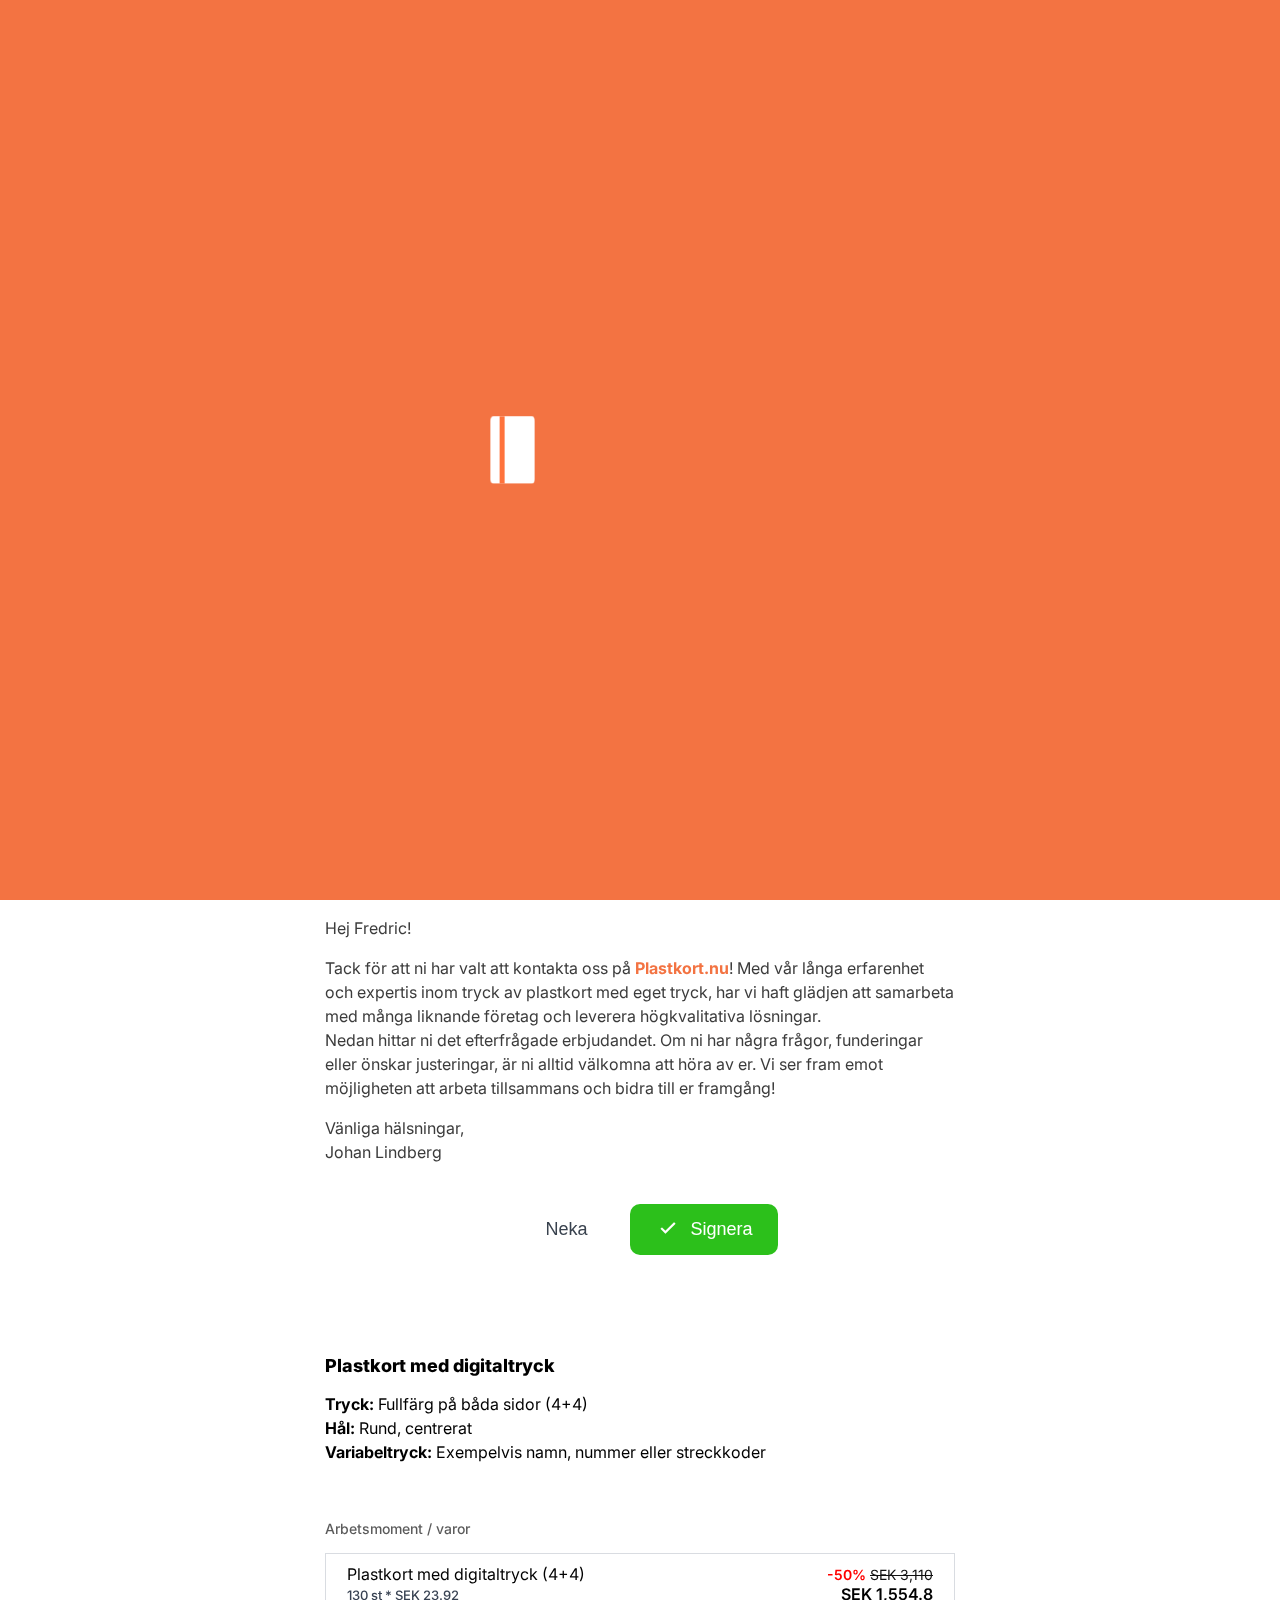
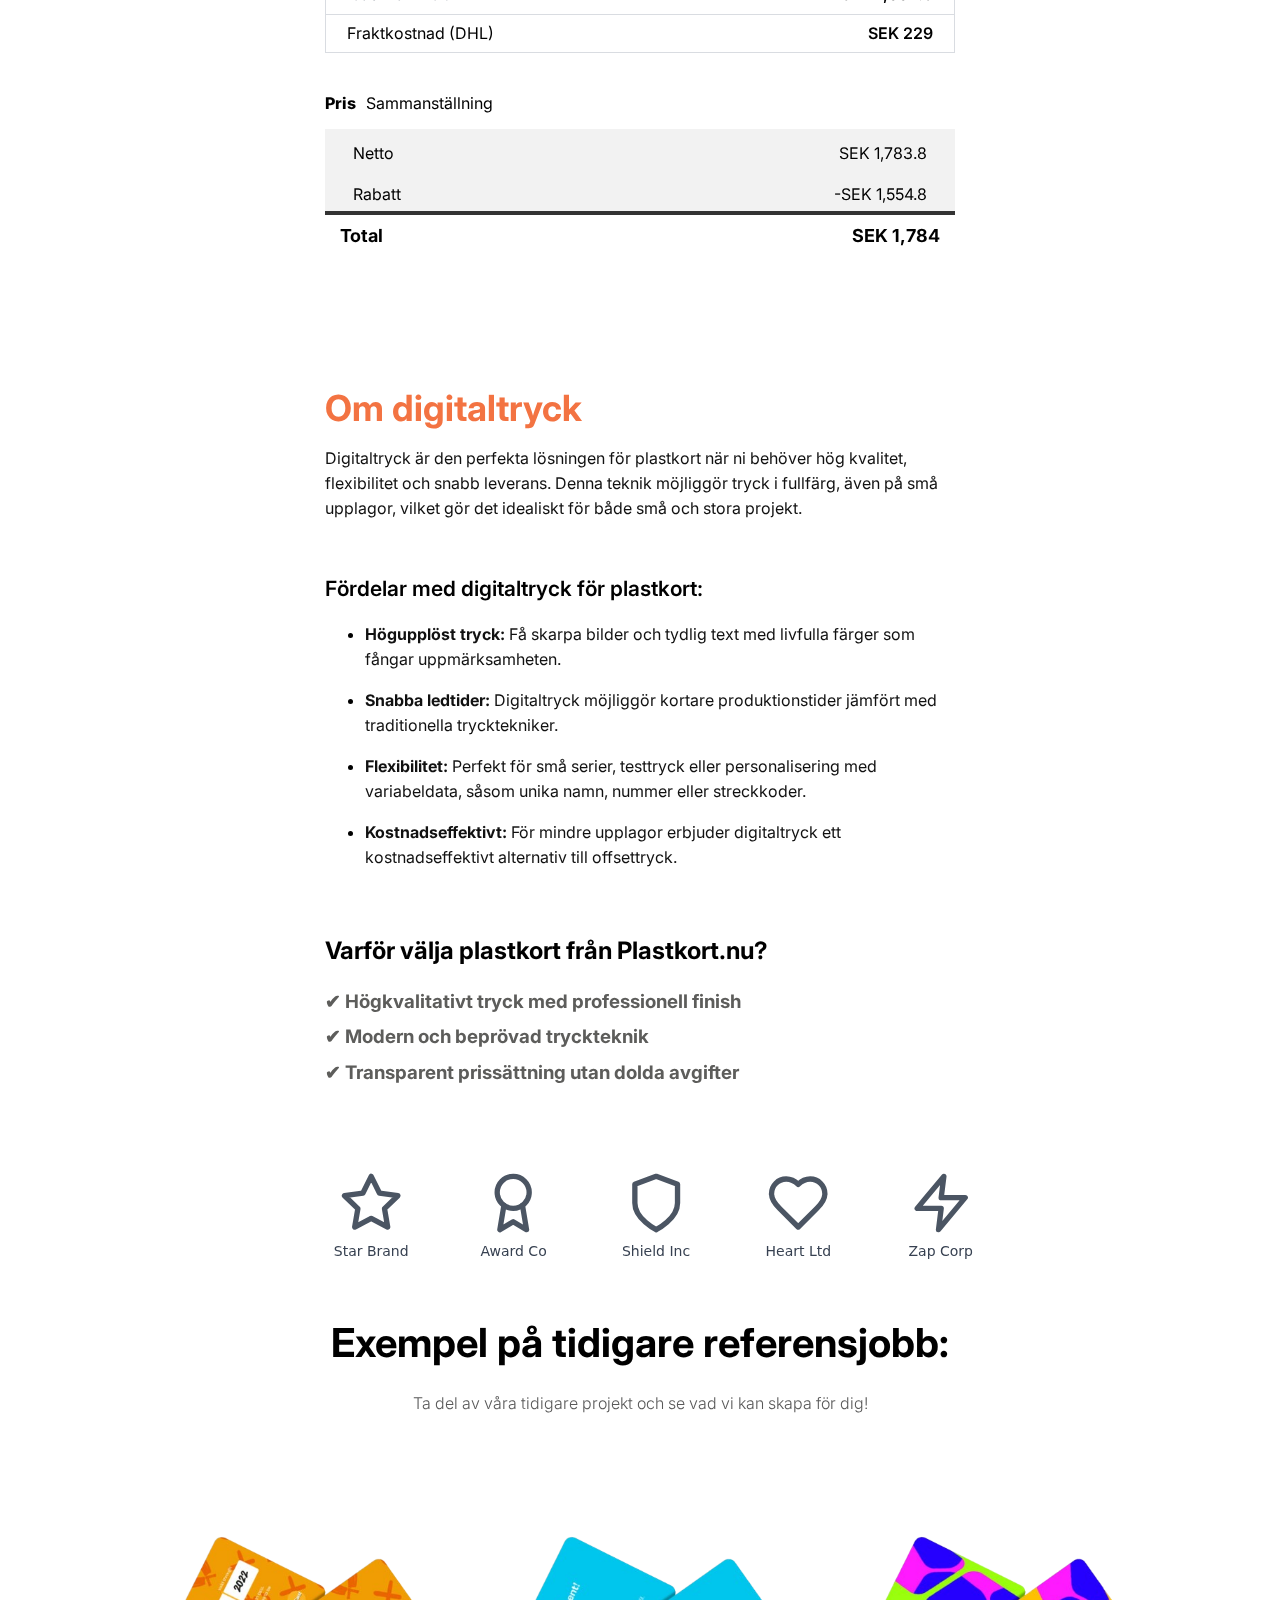
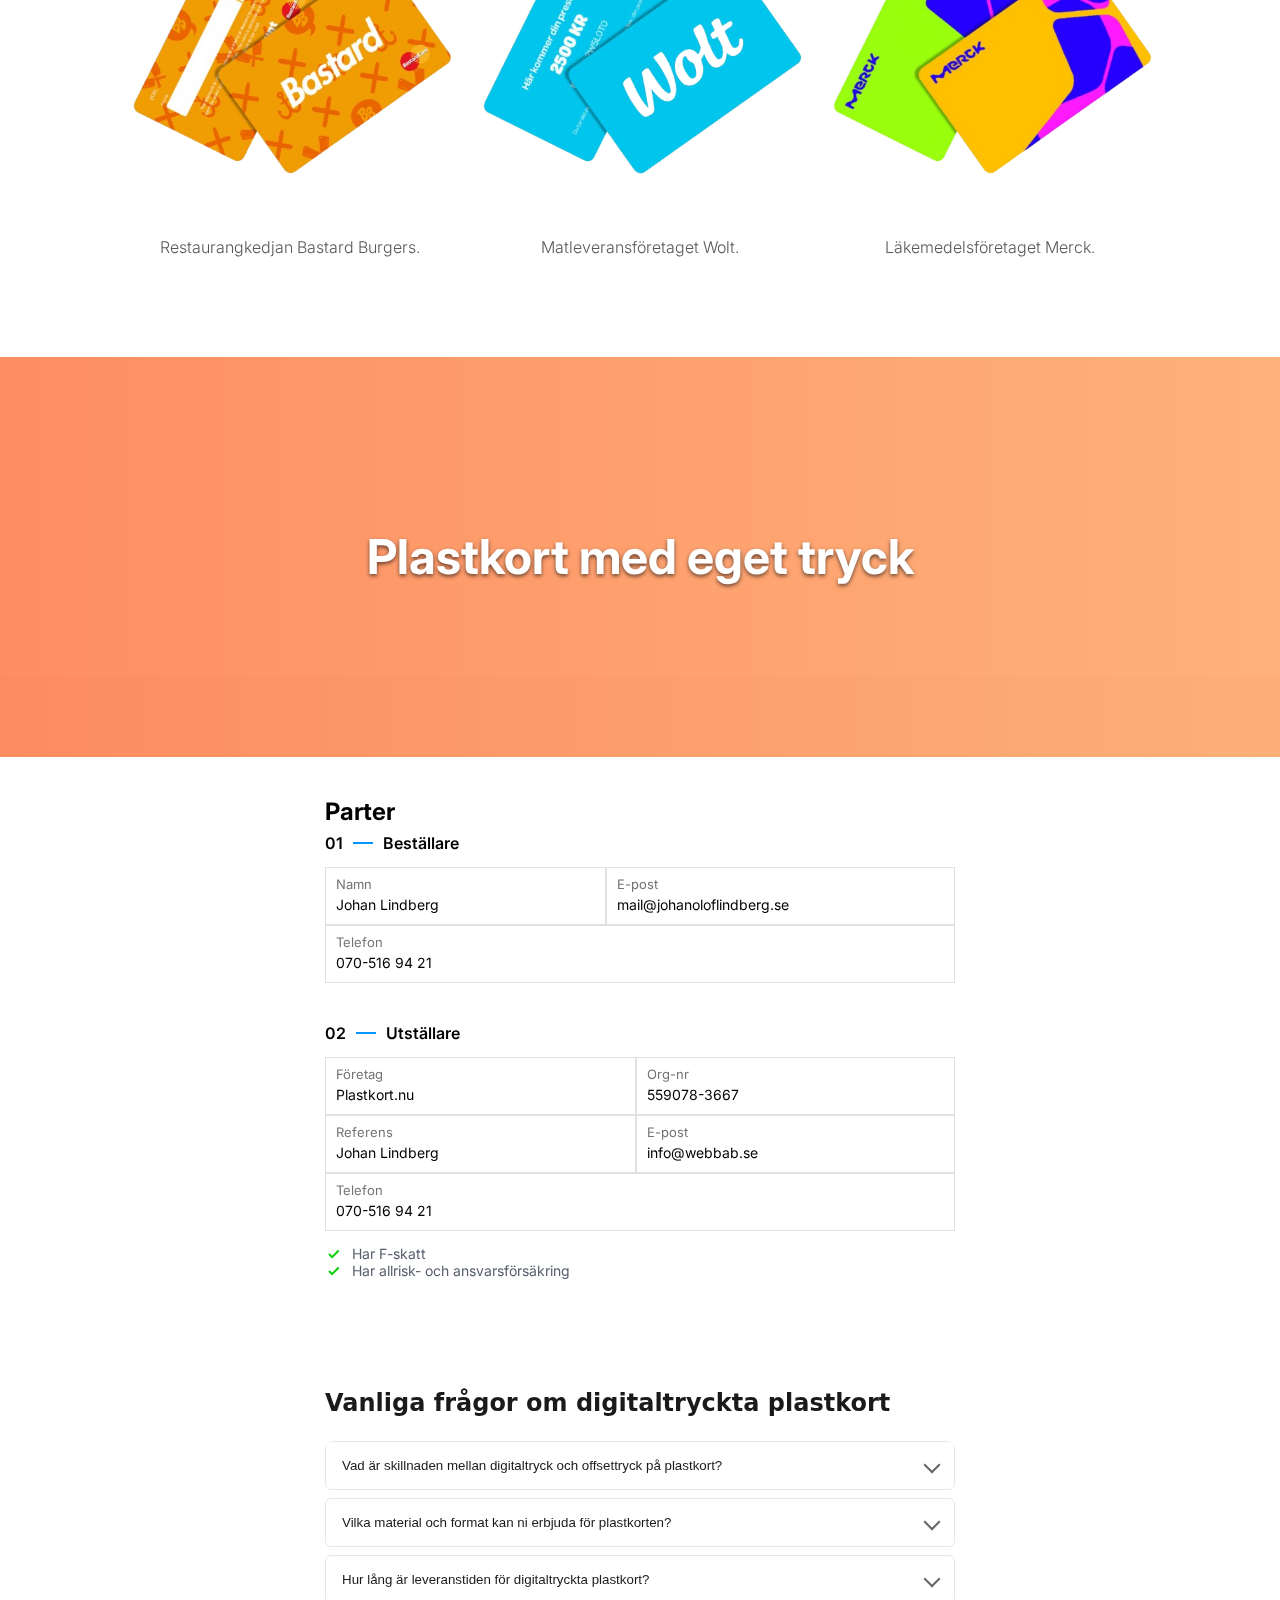
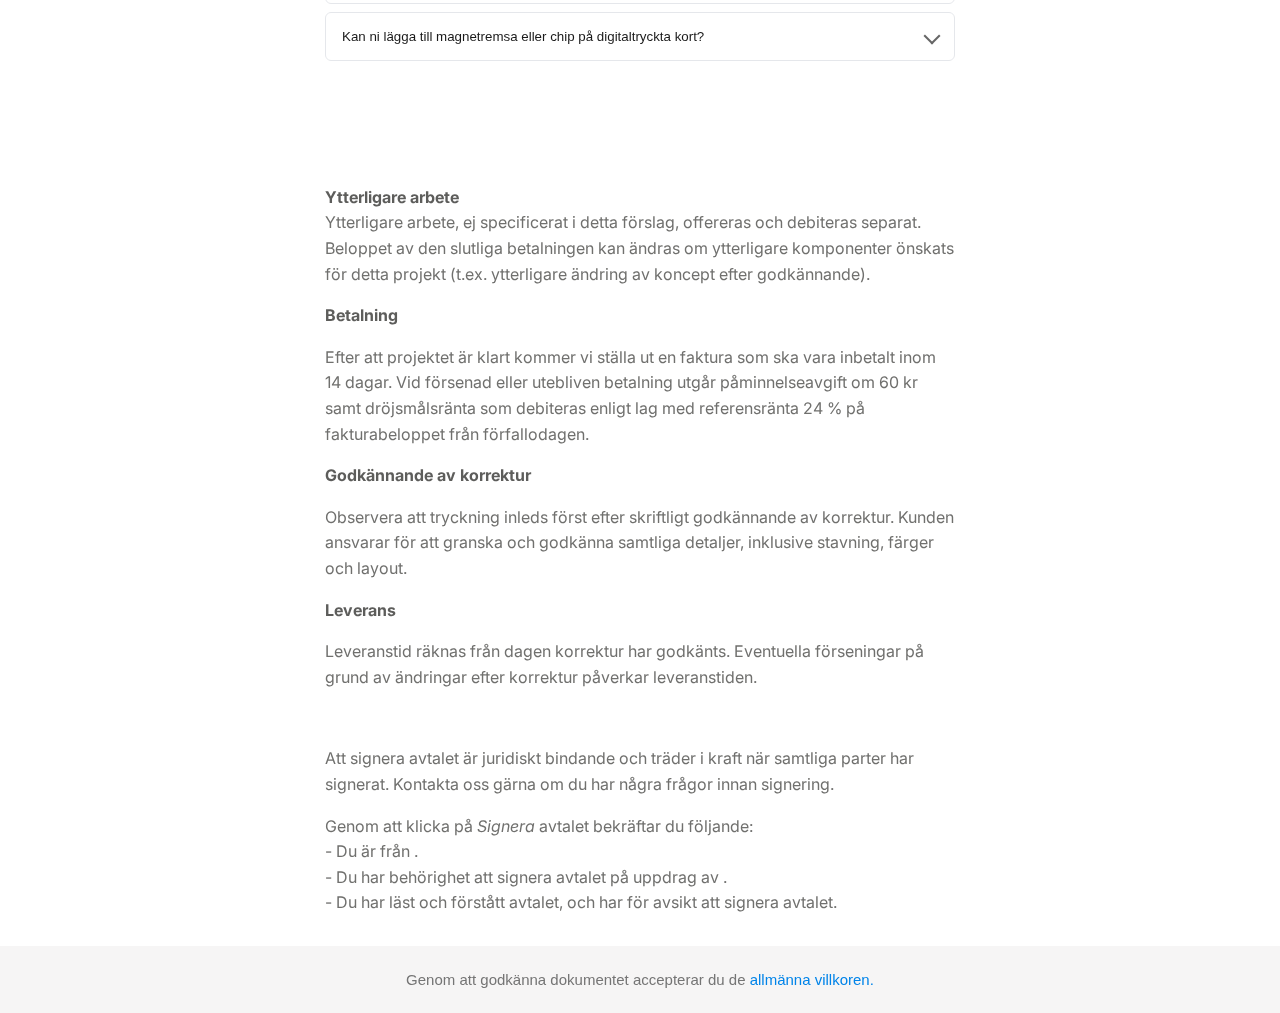
<file: index.html>
<!DOCTYPE html>
<html lang="en">

<head>
  <meta charset="UTF-8">
  <meta http-equiv="X-UA-Compatible" content="IE=edge">
  <meta name="viewport" content="width=device-width, initial-scale=1.0">
  <link rel="icon" type="image/png" style="border-radius: 50%;" href="./assets/images/image.png">
  <title>Plastkort | Home</title>
  <link rel="preconnect" href="https://fonts.googleapis.com">
  <link rel="preconnect" href="https://fonts.gstatic.com" crossorigin>
  <link
    href="https://fonts.googleapis.com/css2?family=Inter:ital,opsz,wght@0,14..32,100..900;1,14..32,100..900&display=swap"
    rel="stylesheet">
    <link href="https://cdn.jsdelivr.net/npm/boxicons@2.1.4/css/boxicons.min.css" rel="stylesheet">
  <link rel="stylesheet" href="./assets/css/style.css">
</head>
<style>
.Avböj_offert{
  margin-bottom: 100px;
  .card {
              background: white;
              border-radius: 8px;
              box-shadow: 0 2px 4px rgba(0,0,0,0.1);
              max-width: 630px;
              margin: 0 auto;
              padding: 20px;
          }
  
          .card-header {
              margin-bottom: 20px;
          }
  
          .card-header h2 {
              font-size: 24px;
              color: #333;
              margin-bottom: 8px;
          }
  
          .card-header p {
              color: #666;
          }
  
          .reasons-grid {
              display: grid;
              grid-template-columns: repeat(auto-fit, minmax(250px, 1fr));
              gap: 12px;
              margin-bottom: 20px;
          }
  
          .reason-button {
              background: white;
              border: 1px solid #ddd;
              border-radius: 6px;
              padding: 12px 16px;
              text-align: left;
              cursor: pointer;
              transition: all 0.2s;
              font-size: 14px;
              color: #333;
          }
  
          .reason-button:hover {
              background: #f5f5f5;
          }
  
          .reason-button.selected {
              background: #2563eb;
              color: white;
              border-color: #2563eb;
          }
  
          .confirmation {
              display: none;
              margin-top: 20px;
          }
  
          .confirmation.show {
              display: block;
          }
  
          .alert {
              background: #f8f9fa;
              border: 1px solid #ddd;
              border-radius: 6px;
              padding: 12px 16px;
              margin-bottom: 16px;
          }
  
          .button-group {
              display: flex;
              gap: 12px;
          }
  
          .btn {
              padding: 8px 16px;
              border-radius: 6px;
              cursor: pointer;
              font-size: 14px;
              border: 1px solid transparent;
          }
  
          .btn-confirm {
              background: #dc2626;
              color: white;
              border-color: #dc2626;
          }
  
          .btn-confirm:hover {
              background: #b91c1c;
          }
  
          .btn-cancel {
              background: white;
              border-color: #ddd;
              color: #333;
          }
  
          .btn-cancel:hover {
              background: #f5f5f5;
          }
}

.faqs{
  margin-top: 50px;
  margin-bottom: 100px;
  .faq-container {
    max-width: 630px;
    margin: 2rem auto;
    padding: 0 1rem;
    font-family: system-ui, -apple-system, sans-serif;
}

.faq-title {
    font-size: 1.5rem;
    font-weight: 600;
    margin-bottom: 1.5rem;
    color: #1a1a1a;
}

.accordion {
    border-radius: 8px;
    overflow: hidden;
}

.accordion-item {
    border: 1px solid #e5e7eb;
    margin-bottom: 0.5rem;
    border-radius: 6px;
    background: white;
}

.accordion-button {
    width: 100%;
    text-align: left;
    padding: 1rem;
    background: none;
    border: none;
    cursor: pointer;
    display: flex;
    justify-content: space-between;
    align-items: center;
    font-weight: 500;
    color: #1a1a1a;
}

.accordion-button:hover {
    background-color: #f9fafb;
}

.accordion-button::after {
    content: '';
    width: 10px;
    height: 10px;
    border-right: 2px solid #666;
    border-bottom: 2px solid #666;
    transform: rotate(45deg);
    transition: transform 0.3s ease;
    margin-left: 1rem;
}

.accordion-button.active::after {
    transform: rotate(-135deg);
}

.accordion-content {
    max-height: 0;
    overflow: hidden;
    transition: max-height 0.3s ease-out;
    background-color: white;
}

.accordion-content-inner {
    padding: 0 1rem 1rem 1rem;
    color: #4b5563;
    line-height: 1.5;
}

@media (max-width: 640px) {
    .faq-container {
        margin: 1rem;
    }
    
    .accordion-button {
        font-size: 0.95rem;
        padding: 0.875rem;
    }
    
    .accordion-content-inner {
        font-size: 0.9rem;
  }
}
}



 
@media only screen and (min-width: 40em) {
  .modal-overlay {
    display: flex;
    align-items: center;
    justify-content: center;
    position: fixed;
    top: 0;
    left: 0;
    width: 100%;
    height: 100%;
    z-index: 5;
    background-color: rgba(0, 0, 0, 0.6);
    opacity: 0;
    visibility: hidden;
    backface-visibility: hidden;
    transition: opacity 0.6s cubic-bezier(0.55, 0, 0.1, 1), visibility 0.6s cubic-bezier(0.55, 0, 0.1, 1);
  }
  .modal-overlay.active {
    opacity: 1;
    visibility: visible;
  }
}
/**
 * Modal
 */
.modal {
  display: flex;
  align-items: center;
  justify-content: center;
  position: relative;
  margin: 0 auto;
  background-color: #fff;
  width: 600px;
  max-width: 75rem;
  min-height: 20rem;
  padding: 1rem;
  border-radius: 10px;
  opacity: 0;
  overflow-y: auto;
  visibility: hidden;
  box-shadow: 0 2px 10px rgba(0, 0, 0, 0.1);
  backface-visibility: hidden;
  transform: scale(1.2);
  transition: all 0.6s cubic-bezier(0.55, 0, 0.1, 1);
}
.modal .close-modal {
  position: absolute;
  cursor: pointer;
  top: 5px;
  right: 15px;
  opacity: 0;
  backface-visibility: hidden;
  transition: opacity 0.6s cubic-bezier(0.55, 0, 0.1, 1), transform 0.6s cubic-bezier(0.55, 0, 0.1, 1);
  transition-delay: 0.3s;
}
.modal .close-modal svg {
  width: 1.75em;
  height: 1.75em;
}
.modal .modal-content {
  opacity: 0;
  backface-visibility: hidden;
  transition: opacity 0.6s cubic-bezier(0.55, 0, 0.1, 1);
  transition-delay: 0.3s;
  overflow: scroll;
  margin: 50px 25px 10px 25px;
  height: 80vh;
}
.modal.active {
  visibility: visible;
  opacity: 1;
  transform: scale(1);
}
.modal.active .modal-content {
  opacity: 1;
}
.modal.active .close-modal {
  transform: translateY(10px);
  opacity: 1;
}
/**
 * Mobile styling
 */
@media only screen and (max-width: 39.9375em) {
  h1 {
    font-size: 1.5rem;
  }
  .modal {
    position: fixed;
    top: 0;
    left: 0;
    width: 100%;
    height: 100%;
    -webkit-overflow-scrolling: touch;
    border-radius: 0;
    transform: scale(1.1);
    padding: 0 !important;
  }
  .close-modal {
    right: 20px !important;
  }
}



.activity-dropdown {
  position: relative;
  width: 250px;
  font-family: Arial, sans-serif;

  .dropdown-toggle {
    width: 100%;
    background: #ffffff;
    color: #000;
    padding: 12px;
    border: 1px solid #ddd;
    border-radius: 10px;
    display: flex;
    align-items: center;
    justify-content: space-between;
    cursor: pointer;
    font-size: 16px;
    box-shadow: 0 4px 6px rgba(0, 0, 0, 0.1);

    &:hover {
      background: #f9f9f9;
    }
  }

  .dropdown-menu {
    display: none;
    position: absolute;
    top: 100%;
    left: 0;
    width: 100%;
    background: #ffffff;
    box-shadow: 0 4px 6px rgba(0, 0, 0, 0.1);
    border-radius: 10px;
    overflow: hidden;
    z-index: 10;

    li {
      display: flex;
      align-items: center;
      padding: 12px 16px;
      font-size: 14px;
      color: #555;
      cursor: pointer;
      transition: background 0.3s;

      i {
        margin-right: 8px;
        font-size: 18px;
      }

      &:hover {
        background: #f5f5f5;
      }

      &.active {
        background: #ffede0;
        color: #ff5722;
      }
    }
  }

  &:hover .dropdown-menu {
    display: block;
  }
}


  .video-section {
    position: relative;
    width: 100%;
    margin-top: 100px;
    height: 400px;
    /* Section height: full viewport height */
    display: flex;
    align-items: center;
    justify-content: center;
    overflow: hidden;
    /* Ensures video stays within the section */
  }

  /* Background video styling */
  .background-video {
    /* Behind everything */
  position: absolute;
  right: 0;
  min-width: 100%;
  min-height: 100%;
  width: auto;
  height: auto;
  z-index: -2;
  object-fit: cover;
  pointer-events: none;

  }

  /* Gradient overlay */
  .overlay {
    position: absolute;
    top: 0;
    left: 0;
    width: 100%;
    height: 100%;
    background: linear-gradient(90deg, rgba(255, 115, 60, 0.8), rgba(255, 160, 90, 0.8));
    /* Gradient color */
    z-index: -1;
    /* Above the video but below content */
  }

  /* Centered text styling */
  .content {
    position: relative;
    text-align: center;
    color: white;
    z-index: 1;
    /* Above gradient */
  }

  .content h1 {
    font-size: 3rem;
    font-weight: bold;
    text-shadow: 0px 2px 4px rgba(0, 0, 0, 0.6);
  }
</style>

<body>
  <!-- Modal 1 -->
  <div class="modal-overlay" id="modal1Overlay">
    <div class="modal" id="modal1">
        <a class="close-modal">
            <svg viewBox="0 0 20 20" fill="#000" width="20px" height="20px">
                <path d="M15.898,4.045c-0.271-0.272-0.713-0.272-0.986,0l-4.71,4.711L5.493,4.045c-0.272-0.272-0.714-0.272-0.986,0s-0.272,0.714,0,0.986l4.709,4.711l-4.71,4.711c-0.272,0.271-0.272,0.713,0,0.986c0.136,0.136,0.314,0.203,0.492,0.203c0.179,0,0.357-0.067,0.493-0.203l4.711-4.711l4.71,4.711c0.137,0.136,0.314,0.203,0.494,0.203c0.178,0,0.355-0.067,0.492-0.203c0.273-0.273,0.273-0.715,0-0.986l-4.711-4.711l4.711-4.711C16.172,4.759,16.172,4.317,15.898,4.045z"></path>
            </svg>
        </a>
        <div class="modal-content">
          <h3>Exkl. moms.</h3>
          <p>Samtliga priser är exkl. moms.</p>
          <h3>Tillämplighet</h3>
          <p>Dessa allmänna villkor gäller vid utförande av avtalade tjänster mellan Beställare och Utställare. När Beställare anlitar Utställare ansas beställare ha acceptera dessa villkor. Avvikelser från villkoren ska vara skriftliga för att vara gällande.</p>
          <h3>Uppdragets omfattning</h3>
          <p>Utställare åtar sig att utföra tjänsten fackmässigt och ska med tillbörlig omsorg ta till vara på Beställarens intressen och samråda med denne i den utsträckning som behövs och är möjligt. Omfattningen av uppdraget kan komma att ändras under uppdragets gång utställare ska inhämta beställarens godkännande avseende åtgärder som ligger utanför ramen för uppdraget.</p> 
          <h3>Uppdragets genomförande</h3>
          <p>Baserat på vad som är tillämpligt från fall till fall ska Beställarens lämna Utställare, erforderlig tillgång till lokaler, information eller liknande som krävs för att genomföra uppdraget. Utställare ska utföra alla delar av avtalat åtagande i enlighet med bestämmelserna i leveransavtalet och dessa allmänna villkor och med den skicklighet, snabbhet och omsorg som Beställaren har anledning att förvänta sig av ett välrenommerat företag i branschen.</p>
          <h3>Sekretess</h3>
          <p>Beställare och Utövare förbinder sig att behandla all information som erhålls från, eller som uppkommer i samband med uppdraget med den andre parten strikt konfidentiellt och inte avslöja sådan information eller använda informationen för egen eller annans räkning, om inte den andre parten har givit skriftligt samtycke för sådan användning. Åtagandet enligt denna bestämmelse skall gälla även efter att parternas samarbete har upphört, och intill dess sådan information som avses härunder får anses ha kommit till allmän kännedom på annat sätt än genom brott mot detta avtal. Sekretesskyldigheten gäller inte när part är skyldig enligt lag, eller myndighetsbeslut att lämna ut uppgifter. Är part skyldig enligt lag att lämna ut uppgifter skall, innan sådant utlämnande sker, andra parten informeras därom. Om inte annat avtalats har Utställare rätt att använda beställarens namn och logo i referenslista samt annat material att användas i marknadsföringsändamål.</p>
          <h3>Ansvar</h3>
          <p>Utövare är skyldig att teckna lagstadgad ansvars och arbetsskadeförsäkring för sig själv och sina anställda. Om beställaren drabbas av förlust, som direkt följd av att beställaren misslyckats med att fullfölja åtaganden enligt detta kontrakt eller visat grov oaktsamhet i samband med utförandet av projektet, ansvarar utövaren för förlusten. Utställare ansvarar inte för någon följdförlust, badwill eller annan indirekt skada som Beställare lidit pga. eller i samband med resultatet av uppdraget.</p>
          <h3>Rättigheter</h3>
          <p>Beställaren erhåller ägande, upphovsrätt och andra rättigheter till program, analyser, rapporter, dokument och liknande som utställare producerar som en del av detta uppdrag.</p>
          <h3>Förseningar</h3>
          <p>Utställare ansvarar inte för förseningar på grund av leveransförseningar från andra leverantörer som utställare inte har ingått i avtal med. Utställare är inte ansvarig för eventuella förseningar på grund av kundrelationer. Om avtalet har blivit föremål för leverans vid angivna tider har Utställare rätt att skjuta upp leveransdatumet om kunden ändrar uppdraget / innehållet i uppdraget eller inte tillhandahåller aktuell information, ritningar, dokument, data eller liknande som är en förutsättning för uppdragets utförande.</p>
          <h3>Betalningsvillkor</h3>
          <p>Ytterligare arbete, ej specificerat i detta förslag, offereras och debiteras separat. Beloppet av den slutliga betalningen kan ändras om ytterligare komponenter önskats för detta projekt (t.ex. ytterligare ändring av koncept efter godkännande). Alla priser angivna är exkl. moms om inte annat angivits. Betalningsvillkor 10 dagar. Vid försenad betalning debiteras dröjsmålsränta med 24%. Vid orderbekräftelse faktureras 50% av avtalat arvode och resterande 50% när projektet är slutfört och godkänt av kund.</p>
          <p>Faktureringsavgift vid postfaktura: 75 kr. Faktura via e-post är kostnadsfritt. Om ärendet ser ut att ta under 4 timmar påbörjas ärendet utan att estimeras, såvida estimering inte skriftligen begärs. Projektledning tillkommer med 25%.</p>
          <h3>Estimerad tid</h3>
          <p>Estimerad tid för projektet är endast en uppskattning och bör endast ses som just en uppskattning. Löpande arbete 750:– /h. Dagar avser endast veckodagar, ej helger och högtider. Estimerad tid är uträknad med “rimlig” svarstid från kund. Den totala tiden påverkas därför av svarstiden från kunden.</p>
          <h3>Upphovsrätt</h3>
          <p>Beställaren ger sitt medgivande till att företaget offentliggör att beställaren är kund till företaget vilket innefattar rätt att använda beställares logotyp med tillhörande varumärke samt annan media i form av foto och bilder från tillställningen i syfte att marknadsföra företagets tjänster.</p>
          <h3>Force majeure</h3>
          <p>Om prestationen inte kan fullgöras enligt avtalet på grund av omständigheter utanför leverantörens kontroll som denne inte skäligen kunnat förutse då avtalet träffades, utgör detta grund för befrielse från ersättningsskyldighet och andra påföljder. Motsvarande gäller vid förhinder på beställarens sida.</p>
          <p>Yttre händelser utanför parternas kontroll (t ex myndighetsåtgärder, krig, mobilisering, arbetsmarknadskonflikt, naturkatastrof etc.) och som inte endast är av tillfällig natur och som förhindrar genomförande av uppdraget berättigar vardera parten att helt inställa uppdraget utan rätt till skadestånd för den andra parten.</p>
          <h3>Tolkning och tvistlösning</h3>
          <p>Om en av parterna inte fullgör sina skyldigheter enligt avtalet och de villkor som är knutna till den, har den andra parten rätt att säga upp avtalet. Svensk lag ska tillämpas på detta Avtal och på varje annat avtal mellan parterna. Tvist som uppstår i anledning av Avtalet ska avgöras i allmän domstol.</p>
          <p>Utöver dessa villkor gäller våra allmänna villkor som ni hittar på vår hemsida.</p>
          <h3>Signera avtalet</h3>
          <p>ATT SIGNERA AVTALET ÄR JURIDISKT BINDANDE. AVTALET KOMMER ATT SIGNERAS NÄR ALLA PARTER HAR SIGNERAT.</p>
          <br>
          <p> Genom att klicka på Signera avtalet bekräftar du följande:<br>
            • Du har behörighet att signera avtalet på uppdrag av beställaren.<br>
            • Du har läst och förstått avtalet, och har för avsikt att signera avtalet.
          </p>
        </div>
    </div>
</div>
<!-- /modal 1 -->
  <!-- Modal 2 -->
  <div class="modal-overlay" id="modal2Overlay">
    <div class="modal" id="modal2">
        <a class="close-modal">
            <svg viewBox="0 0 20 20" fill="#000" width="20px" height="20px">
                <path d="M15.898,4.045c-0.271-0.272-0.713-0.272-0.986,0l-4.71,4.711L5.493,4.045c-0.272-0.272-0.714-0.272-0.986,0s-0.272,0.714,0,0.986l4.709,4.711l-4.71,4.711c-0.272,0.271-0.272,0.713,0,0.986c0.136,0.136,0.314,0.203,0.492,0.203c0.179,0,0.357-0.067,0.493-0.203l4.711-4.711l4.71,4.711c0.137,0.136,0.314,0.203,0.494,0.203c0.178,0,0.355-0.067,0.492-0.203c0.273-0.273,0.273-0.715,0-0.986l-4.711-4.711l4.711-4.711C16.172,4.759,16.172,4.317,15.898,4.045z"></path>
            </svg>
        </a>
        <div class="modal-content">
          <div class="inner-document">
            <section class="Avböj_offert">
              <div class="card">
                <div class="card-header">
                    <h2>Avböj offert</h2>
                    <p>Välj en anledning till varför du vill avböja offerten</p>
                </div>
                
                <div class="reasons-grid" id="reasonsGrid"></div>
        
                <div class="confirmation" id="confirmation">
                    <div class="alert">
                        Du har valt anledningen: "<span id="selectedReasonText"></span>"
                    </div>
                    <div class="button-group">
                        <button class="btn btn-confirm" id="confirmBtn">
                            Bekräfta avböjande
                        </button>
                        <button class="btn btn-cancel" id="cancelBtn">
                            Avbryt
                        </button>
                    </div>
                </div>
            </div>
             </section>
          </div>
        </div>
    </div>
</div>
<!-- /modal 2 -->

  <!-- pre loader -->
  <div id="preloader">
    <div class="wrapper-logo">
      <div class="logo-icon">
        <div class="logo-icon_contain">
          <div class="logo-icon_front"></div>
          <div class="logo-icon_back"></div>
        </div>
      </div>
      <svg id="logo-svg" xmlns="http://www.w3.org/2000/svg" preserveAspectRatio="xMinYMin meet"
        viewBox="0 0 1000 240.95">
        <path class="text-move color-text"
          d="M244.45,109.09v33c0,2.76-.92,4-3.68,4H227.43c-2.76,0-3.68-1.22-3.68-4V45.78c0-2.76.92-4,3.68-4h32.19c27.75,0,37.1,12.11,37.1,25V84.1c0,12.88-9.35,25-37.1,25Zm0-50.13v33h15.17c10.28,0,16.56-3.83,16.56-11.35V70.46c0-7.67-6.28-11.5-16.56-11.5Z" />
        <path class="text-move color-text"
          d="M330.42,142.05c0,2.76-.92,4-3.52,4H314.17c-2.76,0-3.83-1.22-3.83-4V42.87c0-2.76,1.07-4,3.83-4H326.9c2.6,0,3.52,1.23,3.52,4Z" />
        <path class="text-move color-text"
          d="M346.21,90.54c0-13.65,9-22.07,31-22.07,22.38,0,30.81,8.42,30.81,22.07v51.51c0,2.76-1.07,4-3.68,4h-11.5c-2.76,0-3.37-1.22-3.68-4l-.3-3.22a35,35,0,0,1-22.69,8.43c-15,0-22.08-9-22.08-19.16v-6.9c0-10.27,7.82-19.32,23-19.32h21.15V92.07c0-5.52-2.6-8.58-11.49-8.58s-11.81,2.45-11.81,8v1.07c0,2.76-1.07,3.83-3.68,3.83H349.89c-2.76,0-3.68-1.07-3.68-3.83Zm42,34.18V116H371c-6,0-7.36,2.91-7.36,6.89v2.46c0,4.6,3.07,6,7.67,6C378.4,131.32,384.69,127.33,388.21,124.72Z" />
        <path class="text-move color-text"
          d="M463.09,88.85c0-4.75-4.6-6.28-11.19-6.28s-11,1.53-11,6.28v1.69c0,3.06,2.61,4.6,4.75,5.37l22.08,7.81c9.5,3.37,14.72,8.59,14.72,16v7.81c0,9.81-8.74,19.78-31,19.78s-30.66-10-30.66-19.78V124c0-2.45.92-3.53,3.53-3.53h11.34c2.61,0,3.52,1.08,3.52,3.53v2.6c0,4.76,5.37,6.44,12.27,6.44s12.42-1.68,12.42-6.44V124c0-2.61-2-4-6.9-5.83L434.73,110c-5.67-2.15-12.11-8.59-12.11-16.25V88.85c0-9.81,7.2-20.38,29.43-20.38,22.08,0,29.28,10.57,29.28,20.38v2.91c0,2.61-.76,3.53-3.52,3.53H466.46c-2.45,0-3.37-.92-3.37-3.53Z" />
        <path class="text-move color-text"
          d="M536.6,70c2.61,0,3.83.92,3.83,3.52v8.59c0,2.76-1.22,3.83-3.83,3.83h-14V121.2c0,5.67,3.68,8.28,12.27,8.28h3.37c2.76,0,3.83,1.07,3.83,3.83v8.89c0,2.76-1.07,3.83-3.83,3.83h-6.44c-22.53,0-29.43-7.66-29.43-22.68V85.94H494.9c-2.6,0-3.67-1.07-3.67-3.83V74.44c0-2.6,1.07-3.37,3.67-3.68L502,70h.46V55.28c0-2.76,1.07-3.83,3.83-3.83H519c2.76,0,3.68,1.07,3.68,3.83V70Z" />
        <path class="text-move color-text"
          d="M619.84,142.2c1.22,1.84.76,3.83-1.84,3.83h-14c-2.61,0-4.14-1.84-5.52-3.83l-21.46-31.27h-3.38V142.2c0,2.61-.92,3.83-3.52,3.83H557.44c-2.75,0-3.83-1.22-3.83-3.83V42.71c0-2.6,1.08-3.83,3.83-3.83h12.73c2.6,0,3.52,1.23,3.52,3.83v53h3.38l19-22.23c1.68-1.84,3.52-3.83,6.13-3.83H616c2.61,0,3.38,2,1.84,3.83L593,102.65Z" />
        <path class="text-move color-text"
          d="M627,91c0-13.64,10.58-22.53,33.11-22.53S693.21,77.36,693.21,91v33.57c0,13.8-10.57,22.69-33.11,22.69S627,138.37,627,124.57Zm46.14,1.68c0-5.67-4.45-8.27-13-8.27s-13,2.6-13,8.27v30.2c0,5.83,4.45,8.44,13,8.44s13-2.61,13-8.44Z" />
        <path class="text-move color-text"
          d="M753.73,72.14V82c0,2.76-1.23,3.84-4,4a36.77,36.77,0,0,0-22.07,9v47.06c0,2.76-.92,4-3.53,4H711.42c-2.76,0-3.84-1.22-3.84-4V73.37c0-2.61,1.08-3.68,3.84-3.68h11.8c2.76,0,3.53,1.07,3.68,3.68l.46,5.36c4-4.29,11.34-10.26,22.38-10.26C752.5,68.47,753.73,69.54,753.73,72.14Z" />
        <path class="text-move color-text"
          d="M807.06,70c2.61,0,3.84.92,3.84,3.52v8.59c0,2.76-1.23,3.83-3.84,3.83H793.12V121.2c0,5.67,3.67,8.28,12.26,8.28h3.37c2.76,0,3.83,1.07,3.83,3.83v8.89c0,2.76-1.07,3.83-3.83,3.83h-6.44c-22.53,0-29.43-7.66-29.43-22.68V85.94h-7.51c-2.61,0-3.68-1.07-3.68-3.83V74.44c0-2.6,1.07-3.37,3.68-3.68l7-.76h.46V55.28c0-2.76,1.07-3.83,3.83-3.83h12.73c2.76,0,3.68,1.07,3.68,3.83V70Z" />
        <path class="text-move color-text"
          d="M848.64,136.7a11.54,11.54,0,0,1-23.07-.14c0-6.73,4.81-11.54,11.68-11.54C843.84,125,848.64,130,848.64,136.7Z" />
        <path class="text-move color-text"
          d="M871.76,70c2.14,0,2.76.92,2.91,2.91l.31,4.9a38.55,38.55,0,0,1,25.44-9c14.26,0,21.62,8.28,21.62,19.62V143c0,2.14-.77,3.06-2.76,3.06h-8.89c-2,0-2.91-.92-2.91-3.06v-51c0-6.29-2.92-10.12-11.35-10.12-9.81,0-17.47,5.21-20.85,7.82V143c0,2.14-.76,3.06-2.76,3.06h-8.89c-2.14,0-2.91-.92-2.91-3.06V72.91c0-2,.77-2.91,2.91-2.91Z" />
        <path class="text-move color-text"
          d="M985.74,138.52c-4.14,3.53-12,8.74-24.53,8.74-14.1,0-21.61-8.13-21.61-19.47V73.06c0-2.14.77-3.06,2.76-3.06h8.89c2,0,2.91.92,2.91,3.06v51.05c0,6.44,2.92,10.12,11.35,10.12,9.65,0,16.71-5.06,19.93-7.67V73.06c0-2.14.76-3.06,2.76-3.06h9c2,0,2.76.92,2.76,3.06v70.06c0,2.15-.77,2.91-2.76,2.91H989c-2.15,0-2.76-.76-2.91-2.91Z" />
        <path class="hidden-icon"
          d="M114.47.92,37.28,34.14l83,192.76,77.17-33.22a11.21,11.21,0,0,0,5.87-14.74L129.2,6.78A11.21,11.21,0,0,0,114.47.92Z" />
        <path class="hidden-icon"
          d="M22.57,40.48,6.78,47.28A11.2,11.2,0,0,0,.92,62L75,234.16A11.2,11.2,0,0,0,89.77,240l15.78-6.79Z" />
      </svg>
    </div>
  </div>
  <!-- /pre loader -->
  <!-- Main Content -->
   <!-- print dropdown -->
    <div class="printing-dropdown">
      <div class="dropdown">
        <button class="dropdown-toggle">
          <i class='bx bx-printer' ></i>
       </button>
       <div class="dropdown-menu">
        <div class="dropdown-item">
          <i class='bx bx-save'></i>
          <span>Save as PDF</span>
        </div> 
       </div>
     </div>
    </div>
  <!-- /print dropdown -->
    <!-- Offert Plastkort -->
    <section class="offert-plastkort">
      <div class="logo">
        <img src="./assets/images/logo.png" alt="" width="160px" height="40px">
      </div>
      <h1>Offert plastkort</h1>
      <div class="text-center">
        <p><b>Avsedd för:</b> Johan Lindberg<br>
          <b>Förberedd av:</b> Johan Lindberg
        </p>
      </div>
    </section>
    <!-- /Offert Plastkort -->
    <!-- signature -->
    <div class="container signature">
      <div class="text">
        <p>Hej Fredric!</p>
        <p>
          Tack för att ni har valt att kontakta oss på <strong style="color: #f37342;">Plastkort.nu</strong>! Med vår långa erfarenhet och expertis inom tryck av
          plastkort med eget tryck, har vi haft glädjen att samarbeta med många liknande företag och leverera
          högkvalitativa lösningar.
        </p>
        <p class="mt-0">
          Nedan hittar ni det efterfrågade erbjudandet. Om ni har några frågor, funderingar eller önskar justeringar, är
          ni alltid välkomna att höra av er. Vi ser fram emot möjligheten att arbeta tillsammans och bidra till er
          framgång!
        </p>
        <p>Vänliga hälsningar,</p>
        <p class="mt-0">Johan Lindberg</p>
        <div class="buttons">
        <button type="button" class="btn-neka" data-target="modal2">
          <span> Neka </span>
        </button>
        <button type="button" class="btn-signera">
          <i class="bx bx-check"></i><span> Signera </span>
        </button>
        </div>
      </div>
    </div>
    <br>
    <br>
    <br>
    <!-- /signature -->
     <div class="Plastkort_med_digitaltryck">
      <div class="text">
        <div style="font-weight: 800; font-size: calc(calc(1 * 14px) + 4px); margin-bottom: calc(0.5 * 14px);">Plastkort med digitaltryck</div>
        <div>
          <div class="description-editor quill-format uid-165" style="margin-bottom: 1em;">
            <div class="quill-custom editor-deep-selector document-form is-large editor-base unstyled">
              <div contenteditable="false" translate="no" class="ProseMirror">
                <p><strong>Tryck:</strong> Fullfärg på båda sidor (4+4)<br>
                   <strong>Hål:</strong> Rund, centrerat<br>
                   <strong>Variabeltryck:</strong> Exempelvis namn, nummer eller streckkoder
                </p>
              </div>
            </div>
          </div>
        </div>
      </div>
     </div>
     <section class="stripped-table">
      <div class="text">
        <div class="title">
          <span>Arbetsmoment / varor</span> 
        </div>
        <div class="table">
          <div class="table-row">
            <div>Plastkort med digitaltryck (4+4)<br><span style="font-weight:500;color: rgb(56, 66, 82);font-size: 13px;">130 st * SEK 23.92</span></div>
            <div class="right-align"><b style="font-weight: 600;color: rgb(255, 0, 0);font-size: 14px;">-50% </b><del style="font-weight: 400;color: rgb(17, 17, 17);font-size: 14px;">SEK 3,110</del><br>SEK 1,554.8</div>
          </div>
          <div class="table-row">
            <div>Fraktkostnad (DHL)</div>
            <div class="right-align">SEK 229</div>
          </div>
        </div>
      </div>
     </section>
     <section class="grey-table">
      <div class="text">
        <div class="title">
          <span style="font-weight: 800;">Pris</span> 
          <span>Sammanställning</span>
        </div>
        <div class="table">
          <div class="table-row">
            <div>Netto</div>
            <div class="right-align">SEK 1,783.8</div>
          </div>
          <div class="table-row">
            <div>Rabatt</div>
            <div class="right-align">-SEK 1,554.8</div>
          </div>
        </div>
        <div class="total-row">
          <div>Total</div>
          <div class="right-align">SEK 1,784</div>
        </div>
      </div>
     </section>
     <!-- Om digitaltryck -->
      <section class="Om_digitaltryck">
        <div class="text">
          <h2>
            <span>Om digitaltryck</span>
            <p class="mb-0">Digitaltryck är den perfekta lösningen för plastkort när ni behöver hög kvalitet, flexibilitet och snabb leverans. Denna teknik möjliggör tryck i fullfärg, även på små upplagor, vilket gör det idealiskt för både små och stora projekt.</p>
          </h2>
          <h3 class="mt-0"><br>Fördelar med digitaltryck för plastkort:</h3>
          <ul>
            <li>
              <p><strong>Högupplöst tryck:</strong> Få skarpa bilder och tydlig text med livfulla färger som fångar uppmärksamheten.</p>
            </li>
            <li><p><strong>Snabba ledtider:</strong> Digitaltryck möjliggör kortare produktionstider jämfört med traditionella trycktekniker.</p>
            </li>
            <li><p><strong>Flexibilitet:</strong> Perfekt för små serier, testtryck eller personalisering med variabeldata, såsom unika namn, nummer eller streckkoder.</p>
            </li>
            <li><p><strong>Kostnadseffektivt:</strong> För mindre upplagor erbjuder digitaltryck ett kostnadseffektivt alternativ till offsettryck.
              <br><br><br class="ProseMirror-trailingBreak"></p>
            </li>
          </ul>
        </div>
      </section>
      <!-- /Om digitaltryck -->
       <!-- other sections -->
        <section class="Varför_välja_plastkort">
          <div class="text">
            <div class="title">Varför välja plastkort från Plastkort.nu?</div>
            <h3>
              <span style="color: rgb(93, 93, 91)">
                ✔ Högkvalitativt tryck med professionell finish
                <br>
                ✔ Modern och beprövad tryckteknik
                <br>
                ✔ Transparent prissättning utan dolda avgifter
              </span>
            </h3>
          </div>
        </section>
        <!-- other sections -->
       <!-- banner icons -->
        <section>
          <div class="banner">
           <div class="banner-container">
               <div class="logo-grid">
                   <div class="logo-item">
                       <div class="logo-icon">
                           <svg xmlns="http://www.w3.org/2000/svg" width="24" height="24" viewBox="0 0 24 24" fill="none" stroke="currentColor" stroke-width="2" stroke-linecap="round" stroke-linejoin="round"><polygon points="12 2 15.09 8.26 22 9.27 17 14.14 18.18 21.02 12 17.77 5.82 21.02 7 14.14 2 9.27 8.91 8.26 12 2"></polygon></svg>
                       </div>
                       <span class="logo-name">Star Brand</span>
                   </div>
   
                   <div class="logo-item">
                       <div class="logo-icon">
                           <svg xmlns="http://www.w3.org/2000/svg" width="24" height="24" viewBox="0 0 24 24" fill="none" stroke="currentColor" stroke-width="2" stroke-linecap="round" stroke-linejoin="round"><circle cx="12" cy="8" r="6"></circle><path d="M15.477 12.89 17 22l-5-3-5 3 1.523-9.11"></path></svg>
                       </div>
                       <span class="logo-name">Award Co</span>
                   </div>
   
                   <div class="logo-item">
                       <div class="logo-icon">
                           <svg xmlns="http://www.w3.org/2000/svg" width="24" height="24" viewBox="0 0 24 24" fill="none" stroke="currentColor" stroke-width="2" stroke-linecap="round" stroke-linejoin="round"><path d="M12 22s8-4 8-10V5l-8-3-8 3v7c0 6 8 10 8 10"></path></svg>
                       </div>
                       <span class="logo-name">Shield Inc</span>
                   </div>
   
                   <div class="logo-item">
                       <div class="logo-icon">
                           <svg xmlns="http://www.w3.org/2000/svg" width="24" height="24" viewBox="0 0 24 24" fill="none" stroke="currentColor" stroke-width="2" stroke-linecap="round" stroke-linejoin="round"><path d="M19 14c1.49-1.46 3-3.21 3-5.5A5.5 5.5 0 0 0 16.5 3c-1.76 0-3 .5-4.5 2-1.5-1.5-2.74-2-4.5-2A5.5 5.5 0 0 0 2 8.5c0 2.3 1.5 4.05 3 5.5l7 7Z"></path></svg>
                       </div>
                       <span class="logo-name">Heart Ltd</span>
                   </div>
   
                   <div class="logo-item">
                       <div class="logo-icon">
                           <svg xmlns="http://www.w3.org/2000/svg" width="24" height="24" viewBox="0 0 24 24" fill="none" stroke="currentColor" stroke-width="2" stroke-linecap="round" stroke-linejoin="round"><polygon points="13 2 3 14 12 14 11 22 21 10 12 10 13 2"></polygon></svg>
                       </div>
                       <span class="logo-name">Zap Corp</span>
                   </div>
               </div>
           </div>
       </div>
        </section>
        <!-- /banner icons -->
     <!-- cards -->
      <section class="cards">
        <h1 class="heading text-center mb-0">Exempel på tidigare referensjobb:</h1>
        <p class="subtitle text-center">Ta del av våra tidigare projekt och se vad vi kan skapa för dig!</p>
        <div class="cards-container">
          <div class="card card-1">
            <div class="card-img">
              <img src="./assets/images/card-1.png" alt="">
            </div>
            <div class="card-subtitle">Restaurangkedjan Bastard Burgers.</div>
          </div>
          <div class="card card-2">
            <div class="card-img">
              <img src="./assets/images/card-2.png" alt="">
            </div>
            <div class="card-subtitle">Matleveransföretaget Wolt.</div>
          </div>
          <div class="card card-3">
            <div class="card-img">
              <img src="./assets/images/card-3.png" alt="">
            </div>
            <div class="card-subtitle">Läkemedelsföretaget Merck.</div>
          </div>
        </div>
      </section>
     <!-- /cards -->
    <!-- video section -->
    <section class="video-section">
      <!-- Background video -->
      <video 
      autoplay 
      muted 
      playsinline 
      loop 
      class="background-video" 
      preload="auto"
      disablePictureInPicture
      controlsList="nodownload noplaybackrate"
    >
      <source src="./assets/images/video.mp4" type="video/mp4">
      <source src="./assets/images/video.webm" type="video/webm">
      Your browser does not support the video tag.
    </video>
      <!-- <video autoplay muted playsinline loop class="background-video" preload="auto">
        <source src="./assets/images/video.mp4" type="video/mp4">
        Your browser does not support the video tag.
      </video> -->
      <!-- Gradient overlay -->
      <div class="overlay"></div>
      <!-- Centered text -->
      <div class="content">
        <h1>Plastkort med eget tryck</h1>
      </div>
    </section>
    <br>
    <br>
    <!-- /video section -->
     <!-- Parter section -->
      <section class="parter">
        <div class="inner-txt">
          <div class="title">Parter</div>
          <div class="subtitle"><span>01</span><span class="line"></span><span>Beställare</span></div>
          <div class="table table_rows_2">
            <div class="half-row">
              <div class="box">
                <div class="label">Namn</div>
                <div class="data">
                  <span>Johan Lindberg</span>
                </div>
              </div>
              <div class="box">
                <div class="label">E-post</div>
                <div class="data">
                  <span>mail@johanoloflindberg.se</span>
                </div>
              </div>
            </div>
            <div class="full-row">
              <div class="label">Telefon</div>
              <div class="data">
                <span>070-516 94 21</span>
              </div>
            </div>
          </div>
          <br>
          <br>
          <div class="subtitle"><span>02</span><span class="line"></span><span>Utställare</span></div>
          <div class="table table_rows_2">
            <div class="half-row">
              <div class="box">
                <div class="label">Företag</div>
                <div class="data">
                  <span>Plastkort.nu</span>
                </div>
              </div>
              <div class="box">
                <div class="label">Org-nr</div>
                <div class="data">
                  <span>559078-3667</span>
                </div>
              </div>
              <div class="box">
                <div class="label">Referens</div>
                <div class="data">
                  <span>Johan Lindberg</span>
                </div>
              </div>
              <div class="box">
                <div class="label">E-post</div>
                <div class="data">
                  <span>info@webbab.se</span>
                </div>
              </div>
            </div>
            <div class="full-row">
              <div class="label">Telefon</div>
              <div class="data">
                <span>070-516 94 21</span>
              </div>
            </div>
          </div>
          <div style="width: 100%; padding-top: calc(1 * 14px);">
            <div class="check-text">
              <i class="bx bx-check"></i>
              <span>Har F-skatt</span>
            </div>
            <div class="check-text">
              <i class="bx bx-check"></i>
              <span>Har allrisk- och ansvarsförsäkring</span>
            </div>
        </div>
      </section>
      <br>
      <br>
      <br>
     <!-- /Parter section -->
      <!-- faqs -->
       <section class="faqs">
        <div class="faq-container">
          <h2 class="faq-title">Vanliga frågor om digitaltryckta plastkort</h2>
          <div class="accordion">
              <div class="accordion-item">
                  <button class="accordion-button">
                      Vad är skillnaden mellan digitaltryck och offsettryck på plastkort?
                  </button>
                  <div class="accordion-content">
                      <div class="accordion-content-inner">
                          Digitaltryck är idealiskt för mindre upplagor och kort där varje kort kan ha unik information eller design. Det ger utmärkt färgåtergivning och är kostnadseffektivt för mindre serier. Offsettryck används främst vid större upplagor och ger mycket hög kvalitet men kräver större minimivolymer.
                      </div>
                  </div>
              </div>
  
              <div class="accordion-item">
                  <button class="accordion-button">
                      Vilka material och format kan ni erbjuda för plastkorten?
                  </button>
                  <div class="accordion-content">
                      <div class="accordion-content-inner">
                          Vi erbjuder standardformatet CR80 (85,6 x 54 mm) vilket är samma som ett vanligt betalkort. Materialet är PVC som standard, men vi kan även erbjuda miljövänligare alternativ som biologiskt nedbrytbar PLA eller återvunnen PVC. Tjockleken kan vara 0,76 mm eller 0,84 mm beroende på användningsområde.
                      </div>
                  </div>
              </div>
  
              <div class="accordion-item">
                  <button class="accordion-button">
                      Hur lång är leveranstiden för digitaltryckta plastkort?
                  </button>
                  <div class="accordion-content">
                      <div class="accordion-content-inner">
                          Normal leveranstid för digitaltryckta plastkort är 5-7 arbetsdagar från godkänt korrektur. Vid brådskande behov kan vi erbjuda expressleverans med 2-3 arbetsdagars leveranstid mot ett pristillägg. Större upplagor kan kräva längre produktionstid.
                      </div>
                  </div>
              </div>
  
              <div class="accordion-item">
                  <button class="accordion-button">
                      Kan ni lägga till magnetremsa eller chip på digitaltryckta kort?
                  </button>
                  <div class="accordion-content">
                      <div class="accordion-content-inner">
                          Ja, vi kan förse digitaltryckta kort med både magnetremsa (HiCo eller LoCo) och olika typer av chip (kontakt eller kontaktlöst). Vi kan även erbjuda QR-koder, streckkoder och serialisering. Notera att detta kan påverka både leveranstid och minimumkvantitet.
                      </div>
                  </div>
              </div>
          </div>
      </div>
       </section>
      <!-- /faqs -->
     <!-- description above pdf -->
      <section class="pdf_above_description">
        <div class="description">
          <p>
            <strong>
              <span>Ytterligare arbete</span>
            </strong>
          </p>
          <p class="mt-0">
              <span style="color: #70706e;">Ytterligare arbete, ej specificerat i detta förslag, offereras och debiteras separat. Beloppet av den slutliga betalningen kan ändras om ytterligare komponenter önskats för detta projekt (t.ex. ytterligare ändring av koncept efter godkännande).</span>
          </p>
          <p>
            <strong>
              <span>Betalning</span>
            </strong>
          </p>
          <p>
              <span style="color: #70706e;">Efter att projektet är klart kommer vi ställa ut en faktura som ska vara inbetalt inom 14 dagar. Vid försenad eller utebliven betalning utgår påminnelseavgift om 60 kr samt dröjsmålsränta som debiteras enligt lag med referensränta 24 % på fakturabeloppet från förfallodagen.</span>
          </p>
          <p>
            <strong>
              <span>Godkännande av korrektur</span>
            </strong>
          </p>
          <p>
              <span style="color: #70706e;">Observera att tryckning inleds först efter skriftligt godkännande av korrektur. Kunden ansvarar för att granska och godkänna samtliga detaljer, inklusive stavning, färger och layout.</span>
          </p>  
          <p>
            <strong>
              <span>Leverans</span>
            </strong>
          </p>
          <p>
              <span style="color: #70706e;">Leveranstid räknas från dagen korrektur har godkänts. Eventuella förseningar på grund av ändringar efter korrektur påverkar leveranstiden.</span>
          </p>
          <br>
          <br>
          <p class="mb-0">
            <span style="color: #70706e;">Att signera avtalet är juridiskt bindande och träder i kraft när samtliga parter har signerat. Kontakta oss gärna om du har några frågor innan signering.</span>
          </p>
          <p class="mb-0">
            <span style="color: #70706e;">Genom att klicka på <em>Signera</em> avtalet bekräftar du följande:</span>
          </p>
          <p class="mt-0">
            <span style="color: #70706e;">
              - Du är från .<br>
                - Du har behörighet att signera avtalet på uppdrag av .<br>
                - Du har läst och förstått avtalet, och har för avsikt att signera avtalet.
            </span>
          </p>
                
                
                 
                
        </div>
      </section>
     <!-- /description above pdf -->
    <!-- footer -->
    <footer class="footer">
      <p class="text-center">Genom att godkänna dokumentet accepterar du de <a data-target="modal1"> allmänna villkoren.</a></p>
    </footer>
    <!-- /footer -->
  </div>
<script src="./assets/js/index.js"></script>
<script>
  const reasons = [
      "Priset är för högt",
      "Vi har valt en annan leverantör",
      "Tidpunkten passar inte just nu",
      "Budgeten finns inte längre",
      "Behovet har ändrats/finns inte längre",
      "Specifikationerna matchar inte våra behov",
      "Vi vill omförhandla villkoren",
      "Projektet är pausat/uppskjutet",
      "Intern omorganisation/förändring",
      "Vi löser det internt istället"
  ];

  let selectedReason = '';

  // Create reason buttons
  const reasonsGrid = document.getElementById('reasonsGrid');
  reasons.forEach(reason => {
      const button = document.createElement('button');
      button.className = 'reason-button';
      button.textContent = reason;
      button.onclick = () => handleReasonSelect(reason, button);
      reasonsGrid.appendChild(button);
  });

  // Handle reason selection
  function handleReasonSelect(reason, selectedButton) {
      // Reset all buttons
      document.querySelectorAll('.reason-button').forEach(btn => {
          btn.classList.remove('selected');
      });
      
      // Select new button
      selectedButton.classList.add('selected');
      selectedReason = reason;
      
      // Show confirmation
      document.getElementById('selectedReasonText').textContent = reason;
      document.getElementById('confirmation').classList.add('show');
  }

  // Handle confirmation
  document.getElementById('confirmBtn').onclick = () => {
      // Här kan du lägga till din logik för att hantera avböjandet
      console.log('Offert avböjd med anledning:', selectedReason);
      alert('Offerten har avböjts');
      resetSelection();
  };

  // Handle cancellation
  document.getElementById('cancelBtn').onclick = resetSelection;

  function resetSelection() {
      selectedReason = '';
      document.querySelectorAll('.reason-button').forEach(btn => {
          btn.classList.remove('selected');
      });
      document.getElementById('confirmation').classList.remove('show');
  }
</script>
<script>
  document.addEventListener('DOMContentLoaded', function() {
const accordionButtons = document.querySelectorAll('.accordion-button');

accordionButtons.forEach(button => {
    button.addEventListener('click', function() {
        const content = this.nextElementSibling;
        const isActive = this.classList.contains('active');
        
        // Stäng alla andra accordion items
        accordionButtons.forEach(otherButton => {
            if (otherButton !== this) {
                otherButton.classList.remove('active');
                otherButton.nextElementSibling.style.maxHeight = '0';
            }
        });
        
        // Toggla current accordion item
        this.classList.toggle('active');
        
        if (!isActive) {
            content.style.maxHeight = content.scrollHeight + 'px';
        } else {
            content.style.maxHeight = '0';
        }
   });
});
});
</script>
</body>

</html>
</file>
<file: assets/css/style.css>
@charset "UTF-8";
:root {
  --main-bg-color: #ff733c;
  --main-color-icon: #fff;
  --main-color-text: #fff;
  --main-logo-width: 25vw;
}

.wrapper-logo {
  -ms-flex-item-align: center;
      -ms-grid-row-align: center;
      align-self: center;
  -ms-grid-column-align: center;
      justify-self: center;
  position: relative;
  width: var(--main-logo-width);
  min-width: 100px;
  -webkit-transform: translateZ(0px);
          transform: translateZ(0px);
}

#logo-svg {
  display: block;
  overflow: visible;
}

.hidden-icon {
  opacity: 0;
  visibility: hidden;
}

.color-text {
  fill: var(--main-color-text);
}

#logo-svg .text-move:nth-child(1) {
  -webkit-animation-delay: 2.1s;
          animation-delay: 2.1s;
}

#logo-svg .text-move:nth-child(2) {
  -webkit-animation-delay: 2.2s;
          animation-delay: 2.2s;
}

#logo-svg .text-move:nth-child(3) {
  -webkit-animation-delay: 2.3s;
          animation-delay: 2.3s;
}

#logo-svg .text-move:nth-child(4) {
  -webkit-animation-delay: 2.4s;
          animation-delay: 2.4s;
}

#logo-svg .text-move:nth-child(5) {
  -webkit-animation-delay: 2.5s;
          animation-delay: 2.5s;
}

#logo-svg .text-move:nth-child(6) {
  -webkit-animation-delay: 2.6s;
          animation-delay: 2.6s;
}

#logo-svg .text-move:nth-child(7) {
  -webkit-animation-delay: 2.7s;
          animation-delay: 2.7s;
}

#logo-svg .text-move:nth-child(8) {
  -webkit-animation-delay: 2.8s;
          animation-delay: 2.8s;
}

#logo-svg .text-move:nth-child(9) {
  -webkit-animation-delay: 2.9s;
          animation-delay: 2.9s;
}

#logo-svg .text-move:nth-child(10) {
  -webkit-animation-delay: 3s;
          animation-delay: 3s;
}

#logo-svg .text-move:nth-child(11) {
  -webkit-animation-delay: 3.1s;
          animation-delay: 3.1s;
}

#logo-svg .text-move:nth-child(12) {
  -webkit-animation-delay: 3.2s;
          animation-delay: 3.2s;
}

#logo-svg .text-move {
  opacity: 0;
  -webkit-transform: translateZ(0) translateX(-5%) scaleX(1.1);
          transform: translateZ(0) translateX(-5%) scaleX(1.1);
  -webkit-transform-origin: left;
          transform-origin: left;
  -webkit-animation-name: moveText;
          animation-name: moveText;
  -webkit-animation-duration: 300ms;
          animation-duration: 300ms;
  -webkit-animation-timing-function: ease-out;
          animation-timing-function: ease-out;
  -webkit-animation-direction: normal;
          animation-direction: normal;
  -webkit-animation-fill-mode: forwards;
          animation-fill-mode: forwards;
}

@-webkit-keyframes moveText {
  100% {
    opacity: 1;
    -webkit-transform: translateZ(0) translateX(0) scaleX(1);
            transform: translateZ(0) translateX(0) scaleX(1);
  }
}

@keyframes moveText {
  100% {
    opacity: 1;
    -webkit-transform: translateZ(0) translateX(0) scaleX(1);
            transform: translateZ(0) translateX(0) scaleX(1);
  }
}
.logo-icon {
  position: absolute;
  top: 0;
  left: 0;
  -webkit-perspective: 150px;
          perspective: 150px;
  width: 20.4%;
  height: 100%;
  z-index: 1;
}

.logo-icon_contain {
  position: absolute;
  top: 50%;
  left: 50%;
  -webkit-transform-style: preserve-3d;
          transform-style: preserve-3d;
  -webkit-transform-origin: center;
          transform-origin: center;
  -webkit-transform: translate(-50%, -50%);
          transform: translate(-50%, -50%);
  opacity: 1;
  width: 68.6%;
  height: 87%;
}

.logo-icon_front,
.logo-icon_back {
  border-radius: 7%;
  position: absolute;
  top: 0;
  left: 0;
  width: 100%;
  height: 100%;
  -webkit-transform: translateZ(0) rotateZ(0deg) rotateY(0deg);
          transform: translateZ(0) rotateZ(0deg) rotateY(0deg);
  -webkit-animation: giro 2.2s cubic-bezier(0.64, 0.57, 0.67, 1.2) forwards;
          animation: giro 2.2s cubic-bezier(0.64, 0.57, 0.67, 1.2) forwards;
}

@-webkit-keyframes giro {
  100% {
    -webkit-transform: translateZ(0) rotateZ(-23.4deg) rotateY(1440deg);
            transform: translateZ(0) rotateZ(-23.4deg) rotateY(1440deg);
    opacity: 1;
  }
}

@keyframes giro {
  100% {
    -webkit-transform: translateZ(0) rotateZ(-23.4deg) rotateY(1440deg);
            transform: translateZ(0) rotateZ(-23.4deg) rotateY(1440deg);
    opacity: 1;
  }
}
.logo-icon_front {
  background-color: var(--main-color-icon);
  -webkit-backface-visibility: hidden;
          backface-visibility: hidden;
  z-index: 1;
}

.logo-icon_front::after {
  background-color: var(--main-bg-color);
  content: "";
  position: absolute;
  top: 0;
  left: 20%;
  width: 13%;
  height: 100%;
}

.logo-icon_back {
  background-color: var(--main-color-icon);
  z-index: 0;
}

.footer {
  padding: 10px;
  background-color: rgba(235, 233, 233, 0.466);
  font-family: Arial, Helvetica, sans-serif;
  color: #757575;
}
.footer p {
  font-size: 15px;
}
.footer a {
  cursor: pointer;
  color: hsl(206, 98.98%, 45.9%);
  text-decoration: none;
  -webkit-transition: all 0.3s ease-in-out;
  transition: all 0.3s ease-in-out;
}
.footer a:hover {
  color: hsl(206, 100%, 36%);
  text-decoration: underline;
}

body, html {
  margin: 0;
  padding: 0;
  font-family: "Inter", sans-serif;
  height: auto;
  overflow-x: hidden;
}

::-webkit-scrollbar {
  width: 6px;
}

::-webkit-scrollbar-thumb {
  background-color: #f37342;
}

#preloader {
  position: fixed;
  top: 0;
  left: 0;
  width: 100%;
  height: 100%;
  display: -webkit-box;
  display: -ms-flexbox;
  display: flex;
  background-color: #f37342;
  -webkit-box-pack: center;
      -ms-flex-pack: center;
          justify-content: center;
  -webkit-box-align: center;
      -ms-flex-align: center;
          align-items: center;
  z-index: 9999;
  visibility: visible;
  opacity: 1;
  -webkit-transition: opacity 0.5s ease;
  transition: opacity 0.5s ease;
}

#main-content {
  display: none;
  opacity: 0;
  -webkit-transition: opacity 1s ease;
  transition: opacity 1s ease;
}

.container {
  text-align: center;
}

.show-content #preloader {
  opacity: 0;
  visibility: hidden;
}

.show-content #main-content {
  display: block;
  opacity: 1;
}

.mt-0 {
  margin-top: 0;
}

.mb-0 {
  margin-bottom: 0;
}

.text-center {
  text-align: center;
}

.printing-dropdown {
  display: -webkit-box;
  display: -ms-flexbox;
  display: flex;
  position: relative;
  -webkit-box-pack: end;
      -ms-flex-pack: end;
          justify-content: end;
  top: 10px;
  right: 10px;
  height: 0px;
}
.printing-dropdown .dropdown {
  position: relative;
  display: inline-block;
}
.printing-dropdown .dropdown .dropdown-toggle {
  background-color: #f37342;
  border: none;
  border-radius: 50%;
  width: 40px;
  height: 40px;
  color: white;
  font-size: 20px;
  text-align: center;
  cursor: pointer;
  -webkit-box-shadow: 0px 4px 6px rgba(0, 0, 0, 0.1);
          box-shadow: 0px 4px 6px rgba(0, 0, 0, 0.1);
}
.printing-dropdown .dropdown .dropdown-menu {
  position: absolute;
  top: 60px;
  right: 0;
  background: #fff;
  -webkit-box-shadow: 0 8px 16px rgba(0, 0, 0, 0.2);
          box-shadow: 0 8px 16px rgba(0, 0, 0, 0.2);
  border-radius: 8px;
  padding: 10px 0;
  display: none;
  width: 160px;
  z-index: 1000;
}
.printing-dropdown .dropdown .dropdown-menu::before {
  content: "";
  position: absolute;
  top: -10px;
  right: 20px;
  border-width: 10px;
  border-style: solid;
  border-color: transparent transparent #fff transparent;
}
.printing-dropdown .dropdown .dropdown-menu .dropdown-item {
  display: -webkit-box;
  display: -ms-flexbox;
  display: flex;
  -webkit-box-align: center;
      -ms-flex-align: center;
          align-items: center;
  padding: 8px 16px;
  color: #333;
  font-size: 16px;
  cursor: pointer;
}
.printing-dropdown .dropdown .dropdown-menu .dropdown-item i {
  margin-right: 8px;
  font-size: 18px;
}
.printing-dropdown .dropdown .dropdown-menu .dropdown-item:hover {
  background-color: #f1f3f5;
}
.printing-dropdown .dropdown.active .dropdown-menu {
  display: block;
}

.offert-plastkort {
  background-color: #ff733c;
  display: -webkit-box;
  display: -ms-flexbox;
  display: flex;
  -webkit-box-orient: vertical;
  -webkit-box-direction: normal;
      -ms-flex-direction: column;
          flex-direction: column;
  -ms-flex-pack: distribute;
      justify-content: space-around;
  -webkit-box-align: center;
      -ms-flex-align: center;
          align-items: center;
  height: 100vh;
  color: white;
}
.offert-plastkort .logo {
  margin-top: 27px;
}
.offert-plastkort h1 {
  font-family: "Inter", sans-serif;
  font-size: 65px;
  font-size: clamp(37.8px, 29.527px + 2.2 * var(1vw, 1vw), 56px);
  font-weight: 800;
}
.offert-plastkort p {
  font-size: 18px;
  line-height: 1.5;
}

.signature {
  display: -webkit-box;
  display: -ms-flexbox;
  display: flex;
  -webkit-box-pack: center;
      -ms-flex-pack: center;
          justify-content: center;
}
.signature .text {
  -webkit-box-orient: vertical;
  -webkit-box-direction: normal;
      -ms-flex-direction: column;
          flex-direction: column;
  gap: 10px;
  max-width: 630px;
  width: 630px;
  -webkit-box-align: center;
      -ms-flex-align: center;
          align-items: center;
  -webkit-box-pack: center;
      -ms-flex-pack: center;
          justify-content: center;
}
.signature .text p {
  text-align: left;
  font-family: "Inter", sans-serif;
  font-size: 16px;
  margin-bottom: 0px;
  line-height: 1.5;
  color: #3c3c3c;
}
.signature .text .buttons {
  display: -webkit-box;
  display: -ms-flexbox;
  display: flex;
  -webkit-box-pack: center;
      -ms-flex-pack: center;
          justify-content: center;
  -webkit-box-align: center;
      -ms-flex-align: center;
          align-items: center;
  margin: 40px 0px;
}
.signature .text .buttons .btn-neka {
  margin-left: 1em;
  border: none;
  border-radius: 10px;
  cursor: pointer;
  color: #39424e;
  font-size: 18px;
  display: -webkit-box;
  display: -ms-flexbox;
  display: flex;
  -webkit-box-align: center;
      -ms-flex-align: center;
          align-items: center;
  gap: 10px;
  padding: 15px 25px 15px 25px;
  background: transparent;
  -webkit-transition: all 0.2s ease-in-out;
  transition: all 0.2s ease-in-out;
}
.signature .text .buttons .btn-neka:hover {
  background-color: #f3f4f6;
}
.signature .text .buttons .btn-signera {
  margin-left: 1em;
  border: none;
  border-radius: 10px;
  cursor: pointer;
  color: white;
  font-size: 18px;
  display: -webkit-box;
  display: -ms-flexbox;
  display: flex;
  -webkit-box-align: center;
      -ms-flex-align: center;
          align-items: center;
  gap: 10px;
  padding: 15px 25px 15px 25px;
  background: #2cc01b;
}
.signature .text .buttons .btn-signera i {
  font-size: 25px;
  margin-top: -5px;
}

.Plastkort_med_digitaltryck {
  display: -webkit-box;
  display: -ms-flexbox;
  display: flex;
  -webkit-box-pack: center;
      -ms-flex-pack: center;
          justify-content: center;
}
.Plastkort_med_digitaltryck .text {
  max-width: 630px;
  width: 630px;
}
.Plastkort_med_digitaltryck .text p {
  font-size: 16px;
  line-height: 1.5;
  font-family: "Inter", sans-serif;
}
.Plastkort_med_digitaltryck .text p strong {
  font-weight: bolder;
}

.stripped-table {
  display: -webkit-box;
  display: -ms-flexbox;
  display: flex;
  margin: 40px 0px;
  -webkit-box-pack: center;
      -ms-flex-pack: center;
          justify-content: center;
}
.stripped-table .text {
  max-width: 630px;
  width: 630px;
}
.stripped-table .text .title {
  display: -webkit-box;
  display: -ms-flexbox;
  display: flex;
  font-weight: 500;
  font-size: 14px;
  margin-bottom: 16px;
  color: rgba(0, 0, 0, 0.65);
  gap: 10px;
}
.stripped-table .text .table {
  border: 1px solid #d9dce1;
  overflow: hidden;
}
.stripped-table .text .table-row {
  display: -webkit-box;
  display: -ms-flexbox;
  display: flex;
  -webkit-box-pack: justify;
      -ms-flex-pack: justify;
          justify-content: space-between;
  font-size: 16px;
  margin-bottom: -1px;
  padding: 9.8px 21px;
}
.stripped-table .text .table-row:not(:last-child) {
  border-bottom: 1px solid #d9dce1;
}
.stripped-table .text .right-align {
  text-align: right;
  font-size: calc(1 * var(--rem) + 2px);
  font-weight: 600;
  white-space: nowrap;
}

.grey-table {
  display: -webkit-box;
  display: -ms-flexbox;
  display: flex;
  margin-bottom: 100px;
  -webkit-box-pack: center;
      -ms-flex-pack: center;
          justify-content: center;
}
.grey-table .text {
  max-width: 630px;
  width: 630px;
}
.grey-table .text .title {
  display: -webkit-box;
  display: -ms-flexbox;
  display: flex;
  font-size: 16px;
  margin-bottom: 16px;
  color: #000000;
  gap: 10px;
}
.grey-table .text .table {
  background-color: hsla(0, 0%, 0%, 0.05);
  overflow: hidden;
}
.grey-table .text .table-row {
  display: -webkit-box;
  display: -ms-flexbox;
  display: flex;
  -webkit-box-pack: justify;
      -ms-flex-pack: justify;
          justify-content: space-between;
  padding: 14px 28px 7px 28px;
  font-size: 16px;
}
.grey-table .text .total-row {
  font-weight: bold;
  padding: 10px 15px;
  font-size: 18px;
  border-top: 4px solid #333;
  display: -webkit-box;
  display: -ms-flexbox;
  display: flex;
  -webkit-box-pack: justify;
      -ms-flex-pack: justify;
          justify-content: space-between;
}
.grey-table .text .right-align {
  text-align: right;
  white-space: nowrap;
}

.Om_digitaltryck {
  display: -webkit-box;
  display: -ms-flexbox;
  display: flex;
  -webkit-box-pack: center;
      -ms-flex-pack: center;
          justify-content: center;
}
.Om_digitaltryck .text {
  max-width: 630px;
  width: 630px;
}
.Om_digitaltryck .text h2 {
  font-family: Inter;
  font-size: 36px;
  font-weight: 700;
}
.Om_digitaltryck .text h2 span {
  color: #f37342;
}
.Om_digitaltryck .text p {
  font-size: 16px;
  font-family: "Inter", sans-serif;
  font-weight: 400;
  color: rgb(17, 17, 17);
  line-height: 25px;
}
.Om_digitaltryck .text h3 {
  font-family: Inter;
  font-size: 21px;
  font-weight: 600;
}

.cards .heading {
  font-size: 2.5rem;
  font-weight: 700;
  padding-bottom: 0.25em;
}
.cards .subtitle {
  color: hsl(0, 0%, 35%);
  font-weight: 300;
}
.cards .cards-container {
  display: -ms-grid;
  display: grid;
  -webkit-box-pack: center;
      -ms-flex-pack: center;
          justify-content: center;
  margin-top: 70px;
  padding: 0px 76px;
  -ms-grid-columns: auto auto auto;
  grid-template-columns: auto auto auto;
}
.cards .cards-container .card {
  width: 350px;
  display: -webkit-box;
  display: -ms-flexbox;
  display: flex;
  -webkit-box-orient: vertical;
  -webkit-box-direction: normal;
      -ms-flex-direction: column;
          flex-direction: column;
  -webkit-box-pack: center;
      -ms-flex-pack: center;
          justify-content: center;
  -webkit-box-align: center;
      -ms-flex-align: center;
          align-items: center;
}
.cards .cards-container .card .card-img img {
  width: 350px;
  height: 350px;
}
.cards .cards-container .card .card-subtitle {
  text-align: center;
  color: hsl(0, 0%, 35%);
  font-weight: 300;
}

.parter {
  display: -webkit-box;
  display: -ms-flexbox;
  display: flex;
  -webkit-box-pack: center;
      -ms-flex-pack: center;
          justify-content: center;
}
.parter .inner-txt {
  max-width: 630px;
  width: 630px;
}
.parter .inner-txt .title {
  font-size: 24px;
  font-weight: 700;
  position: relative;
  z-index: 1;
  margin-bottom: 7px;
}
.parter .inner-txt .subtitle {
  font-weight: 600;
  font-size: 16px;
  margin-bottom: 14px;
  -webkit-box-align: center;
      -ms-flex-align: center;
          align-items: center;
  gap: 10px;
  display: -webkit-box;
  display: -ms-flexbox;
  display: flex;
}
.parter .inner-txt .subtitle .line {
  height: 2px;
  background-color: #0095ff;
  width: 20px;
}
.parter .inner-txt .table .half-row {
  display: -ms-grid;
  display: grid;
  -ms-grid-columns: auto auto;
  grid-template-columns: auto auto;
}
.parter .inner-txt .table .half-row .box {
  border: 1px solid #e1e1e1;
  padding: 10px;
}
.parter .inner-txt .table .half-row .box .label {
  font-size: 13px;
  color: #737373;
  line-height: 1;
  margin-bottom: 3px;
}
.parter .inner-txt .table .half-row .box .data span {
  font-size: 14px;
  padding: calc(0.25 * var(--rem));
  border-radius: 0.25em;
}
.parter .inner-txt .table .full-row {
  border: 1px solid #e1e1e1;
  padding: 10px;
}
.parter .inner-txt .table .full-row .label {
  font-size: 13px;
  color: #737373;
  line-height: 1;
  margin-bottom: 3px;
}
.parter .inner-txt .table .full-row .data span {
  font-size: 14px;
  padding: calc(0.25 * var(--rem));
  border-radius: 0.25em;
}
.parter .inner-txt .check-text {
  display: -webkit-box;
  display: -ms-flexbox;
  display: flex;
  gap: 10px;
  -webkit-box-align: center;
      -ms-flex-align: center;
          align-items: center;
  font-size: 14px;
  font-weight: 400;
  color: #565e6c;
}
.parter .inner-txt .check-text i {
  font-size: 17px;
  color: #10ce10;
  font-weight: 600;
}

.pdf_above_description {
  display: -webkit-box;
  display: -ms-flexbox;
  display: flex;
  margin: 30px 0px;
  -webkit-box-pack: center;
      -ms-flex-pack: center;
          justify-content: center;
  -webkit-box-align: center;
      -ms-flex-align: center;
          align-items: center;
}
.pdf_above_description .description {
  max-width: 630px;
  width: 630px;
  display: -webkit-box;
  display: -ms-flexbox;
  display: flex;
  -webkit-box-pack: center;
      -ms-flex-pack: center;
          justify-content: center;
  -webkit-box-orient: vertical;
  -webkit-box-direction: normal;
      -ms-flex-direction: column;
          flex-direction: column;
}
.pdf_above_description .description p {
  line-height: 1.6;
  margin-bottom: 0px;
}
.pdf_above_description .description p strong {
  font-weight: bolder;
}
.pdf_above_description .description p strong span {
  color: #5d5d5b;
  font-size: 16px;
  font-family: "Inter", sans-serif;
}

.banner {
  position: relative;
  width: 100%;
  padding: 2rem 1rem;
}
.banner .banner-container {
  max-width: 1200px;
  margin: 0 auto;
}
.banner .banner-container .logo-grid {
  display: -webkit-box;
  display: -ms-flexbox;
  display: flex;
  -ms-flex-wrap: wrap;
      flex-wrap: wrap;
  -webkit-box-pack: center;
      -ms-flex-pack: center;
          justify-content: center;
  -webkit-box-align: center;
      -ms-flex-align: center;
          align-items: center;
  gap: 2rem;
}
.banner .banner-container .logo-grid .logo-item {
  display: -webkit-box;
  display: -ms-flexbox;
  display: flex;
  -webkit-box-orient: vertical;
  -webkit-box-direction: normal;
      -ms-flex-direction: column;
          flex-direction: column;
  -webkit-box-align: center;
      -ms-flex-align: center;
          align-items: center;
  -webkit-transition: -webkit-transform 0.3s ease;
  transition: -webkit-transform 0.3s ease;
  transition: transform 0.3s ease;
  transition: transform 0.3s ease, -webkit-transform 0.3s ease;
}
.banner .banner-container .logo-grid .logo-item:hover {
  -webkit-transform: scale(1.1);
          transform: scale(1.1);
}
.banner .banner-container .logo-grid .logo-item .logo-icon {
  position: relative;
  width: 6.9rem;
  height: 4rem;
  color: #4b5563;
}
.banner .banner-container .logo-grid .logo-item .logo-icon svg {
  width: 100%;
  height: 100%;
}
.banner .banner-container .logo-grid .logo-item .logo-name {
  margin-top: 0.5rem;
  font-size: 0.875rem;
  color: #374151;
  font-family: system-ui, -apple-system, sans-serif;
}

.Varför_välja_plastkort {
  display: -webkit-box;
  display: -ms-flexbox;
  display: flex;
  -webkit-box-pack: center;
      -ms-flex-pack: center;
          justify-content: center;
  margin-bottom: 30px;
}
.Varför_välja_plastkort .text {
  max-width: 630px;
  width: 630px;
}
.Varför_välja_plastkort .text .title {
  font-size: 24px;
  font-weight: 700;
  position: relative;
  z-index: 1;
  margin-bottom: 7px;
}
.Varför_välja_plastkort .text h3 span {
  line-height: 1.9;
}

@media (max-width: 768px) {
  .cards .cards-container {
    -ms-grid-columns: auto auto;
    grid-template-columns: auto auto;
  }
  .wrapper-logo {
    width: 320px;
  }
}
@media (max-width: 576px) {
  .pdf_above_description .description {
    max-width: 500px;
  }
  .parter .inner-txt {
    max-width: 500px;
  }
  .signature .text {
    max-width: 500px;
  }
  .content h1 {
    font-size: 2.7rem !important;
  }
  .cards .cards-container {
    -ms-grid-columns: auto;
    grid-template-columns: auto;
  }
  .Varför_välja_plastkort .text {
    max-width: 500px;
  }
  .banner {
    width: 93%;
  }
  .Om_digitaltryck .text {
    max-width: 500px;
  }
  .Plastkort_med_digitaltryck .text {
    max-width: 500px;
  }
  .stripped-table .text {
    max-width: 500px;
  }
  .grey-table .text {
    max-width: 500px;
  }
}
@media (max-width: 500px) {
  .pdf_above_description .description {
    max-width: 370px;
  }
  .parter .inner-txt {
    max-width: 370px;
  }
  .signature .text {
    max-width: 370px;
  }
  .content h1 {
    font-size: 2rem !important;
  }
  .cards .cards-container {
    -ms-grid-columns: auto;
    grid-template-columns: auto;
  }
  .Varför_välja_plastkort .text {
    max-width: 370px;
  }
  .offert-plastkort h1 {
    font-size: 50px;
  }
  .banner {
    width: 93%;
  }
  .Om_digitaltryck .text {
    max-width: 370px;
  }
  .Plastkort_med_digitaltryck .text {
    max-width: 370px;
  }
  .stripped-table .text {
    max-width: 370px;
  }
  .grey-table .text {
    max-width: 370px;
  }
}
@media (max-width: 430px) {
  .offert-plastkort h1 {
    font-size: 50px !important;
  }
  textarea {
    height: 152px;
    margin: 10px 0px;
  }
  .pdf_above_description .description {
    width: 350px;
  }
  .parter .inner-txt {
    width: 350px;
  }
  .signature .text {
    width: 350px;
  }
  .content h1 {
    font-size: 2.7rem !important;
  }
  .cards .cards-container {
    -ms-grid-columns: auto;
    grid-template-columns: auto;
  }
  .Varför_välja_plastkort .text {
    width: 350px;
  }
  .banner {
    width: 93%;
  }
  .cards .subtitle {
    margin: 0px 15px;
  }
  .Om_digitaltryck .text {
    width: 350px;
  }
  .Plastkort_med_digitaltryck .text {
    width: 350px;
  }
  .stripped-table .text {
    width: 350px;
  }
  .grey-table .text {
    width: 350px;
  }
}
@media (max-width: 425px) {
  .offert-plastkort h1 {
    font-size: 50px !important;
  }
  textarea {
    height: 152px;
    margin: 10px 0px;
  }
  .pdf_above_description .description {
    width: 370px;
  }
  .parter .inner-txt {
    width: 370px;
  }
  .signature .text {
    width: 370px;
  }
  .content h1 {
    font-size: 2.7rem !important;
  }
  .cards .cards-container {
    -ms-grid-columns: auto;
    grid-template-columns: auto;
  }
  .Varför_välja_plastkort .text {
    width: 370px;
  }
  .banner {
    width: 93%;
  }
  .cards .subtitle {
    margin: 0px 15px;
  }
  .Om_digitaltryck .text {
    width: 370px;
  }
  .Plastkort_med_digitaltryck .text {
    width: 370px;
  }
  .stripped-table .text {
    width: 370px;
  }
  .grey-table .text {
    width: 370px;
  }
}
@media (max-width: 390px) {
  .offert-plastkort h1 {
    font-size: 40px !important;
  }
  .pdf_above_description .description {
    width: 330px;
  }
  .parter .inner-txt {
    width: 330px;
  }
  .cards .heading {
    font-size: 2.1rem;
  }
  .signature .text {
    width: 330px;
  }
  .content h1 {
    font-size: 2.7rem !important;
  }
  .cards .cards-container {
    -ms-grid-columns: auto;
    grid-template-columns: auto;
  }
  .Varför_välja_plastkort .text {
    width: 330px;
  }
  .banner {
    width: 93%;
  }
  .banner .banner-container .logo-grid {
    gap: 0.5rem;
  }
  .cards .subtitle {
    margin: 0px 15px;
  }
  .Om_digitaltryck .text {
    width: 330px;
  }
  .Plastkort_med_digitaltryck .text {
    width: 330px;
  }
  .stripped-table .text {
    width: 330px;
  }
  .grey-table .text {
    width: 330px;
  }
}
@media (max-width: 375px) {
  .offert-plastkort h1 {
    font-size: 40px !important;
  }
  .pdf_above_description .description {
    width: 330px;
  }
  .parter .inner-txt {
    width: 330px;
  }
  .cards .heading {
    font-size: 2.1rem;
  }
  .signature .text {
    width: 330px;
  }
  .content h1 {
    font-size: 2.7rem !important;
  }
  .cards .cards-container {
    -ms-grid-columns: auto;
    grid-template-columns: auto;
  }
  .Varför_välja_plastkort .text {
    width: 330px;
  }
  .banner {
    width: 93%;
  }
  .banner .banner-container .logo-grid {
    gap: 0.5rem;
  }
  .cards .subtitle {
    margin: 0px 15px;
  }
  .Om_digitaltryck .text {
    width: 330px;
  }
  .Plastkort_med_digitaltryck .text {
    width: 330px;
  }
  .stripped-table .text {
    width: 330px;
  }
  .grey-table .text {
    width: 330px;
  }
}
@media (max-width: 340px) {
  .pdf_above_description .description {
    width: 300px;
  }
  .parter .inner-txt {
    width: 300px;
  }
  .cards .heading {
    font-size: 2rem;
  }
  .signature .text {
    width: 300px;
  }
  .content h1 {
    font-size: 2.7rem !important;
  }
  .cards .cards-container {
    -ms-grid-columns: auto;
    grid-template-columns: auto;
  }
  .Varför_välja_plastkort .text {
    width: 300px;
  }
  .banner {
    width: 90%;
  }
  .banner .banner-container .logo-grid {
    gap: 1.5rem;
  }
  .banner .banner-container .logo-grid .logo-item {
    width: 64px;
  }
  .banner .banner-container .logo-grid .logo-item .logo-icon {
    width: 2.9rem;
  }
  .cards .subtitle {
    margin: 0px 15px;
  }
  .Om_digitaltryck .text {
    width: 300px;
  }
  .Plastkort_med_digitaltryck .text {
    width: 300px;
  }
  .stripped-table .text {
    width: 300px;
  }
  .grey-table .text {
    width: 300px;
  }
}
@media (max-width: 320px) {
  .offert-plastkort h1 {
    font-size: 35px !important;
  }
  textarea {
    height: 152px;
    width: 258px !important;
    margin: 10px 0px;
  }
  .wrapper-logo {
    width: 250px;
  }
  .pdf_above_description .description {
    width: 280px;
  }
  .parter .inner-txt {
    width: 280px;
  }
  .cards .heading {
    font-size: 1.8rem;
  }
  .signature .text {
    width: 280px;
  }
  .content h1 {
    font-size: 2.7rem !important;
  }
  .cards .cards-container .card .card-img img {
    width: 300px;
    height: 300px;
  }
  .cards .cards-container {
    -ms-grid-columns: auto;
    grid-template-columns: auto;
  }
  .Varför_välja_plastkort .text {
    width: 280px;
  }
  .cards .subtitle {
    margin: 0px 15px;
  }
  .Om_digitaltryck .text {
    width: 280px;
  }
  .Plastkort_med_digitaltryck .text {
    width: 280px;
  }
  .stripped-table .text {
    width: 280px;
  }
  .grey-table .text {
    width: 280px;
  }
}
</file>
